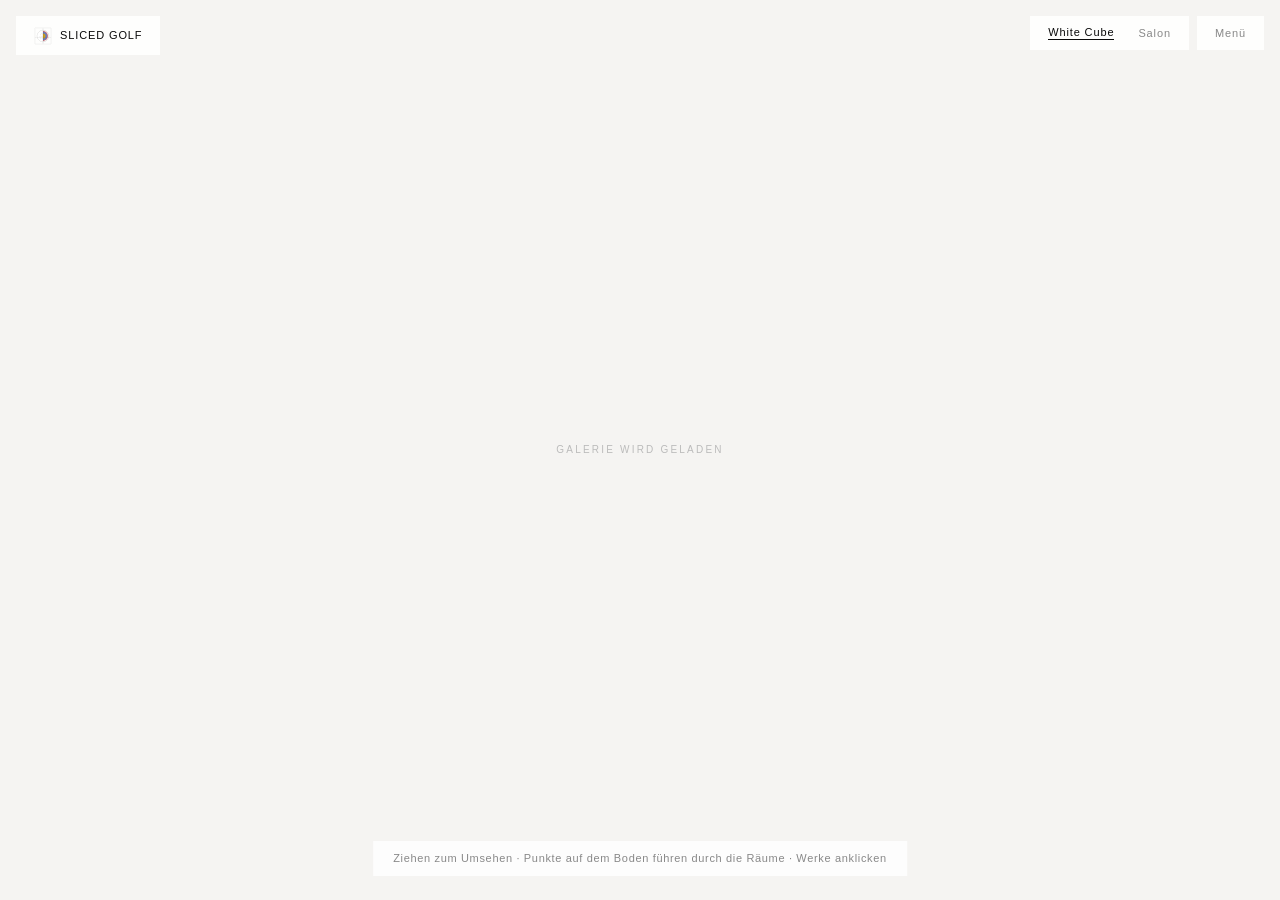
<file: galerie-3d/index.html>
<!DOCTYPE html>
<html lang="de">
<head>
  <meta charset="UTF-8">
  <meta http-equiv="refresh" content="0; url=/">
  <link rel="canonical" href="https://slicedgolf.ch/">
  <meta name="robots" content="noindex">
  <title>Sliced Golf — Galerie</title>
</head>
<body>
  <p><a href="/">Zur Galerie</a></p>
</body>
</html>
</file>
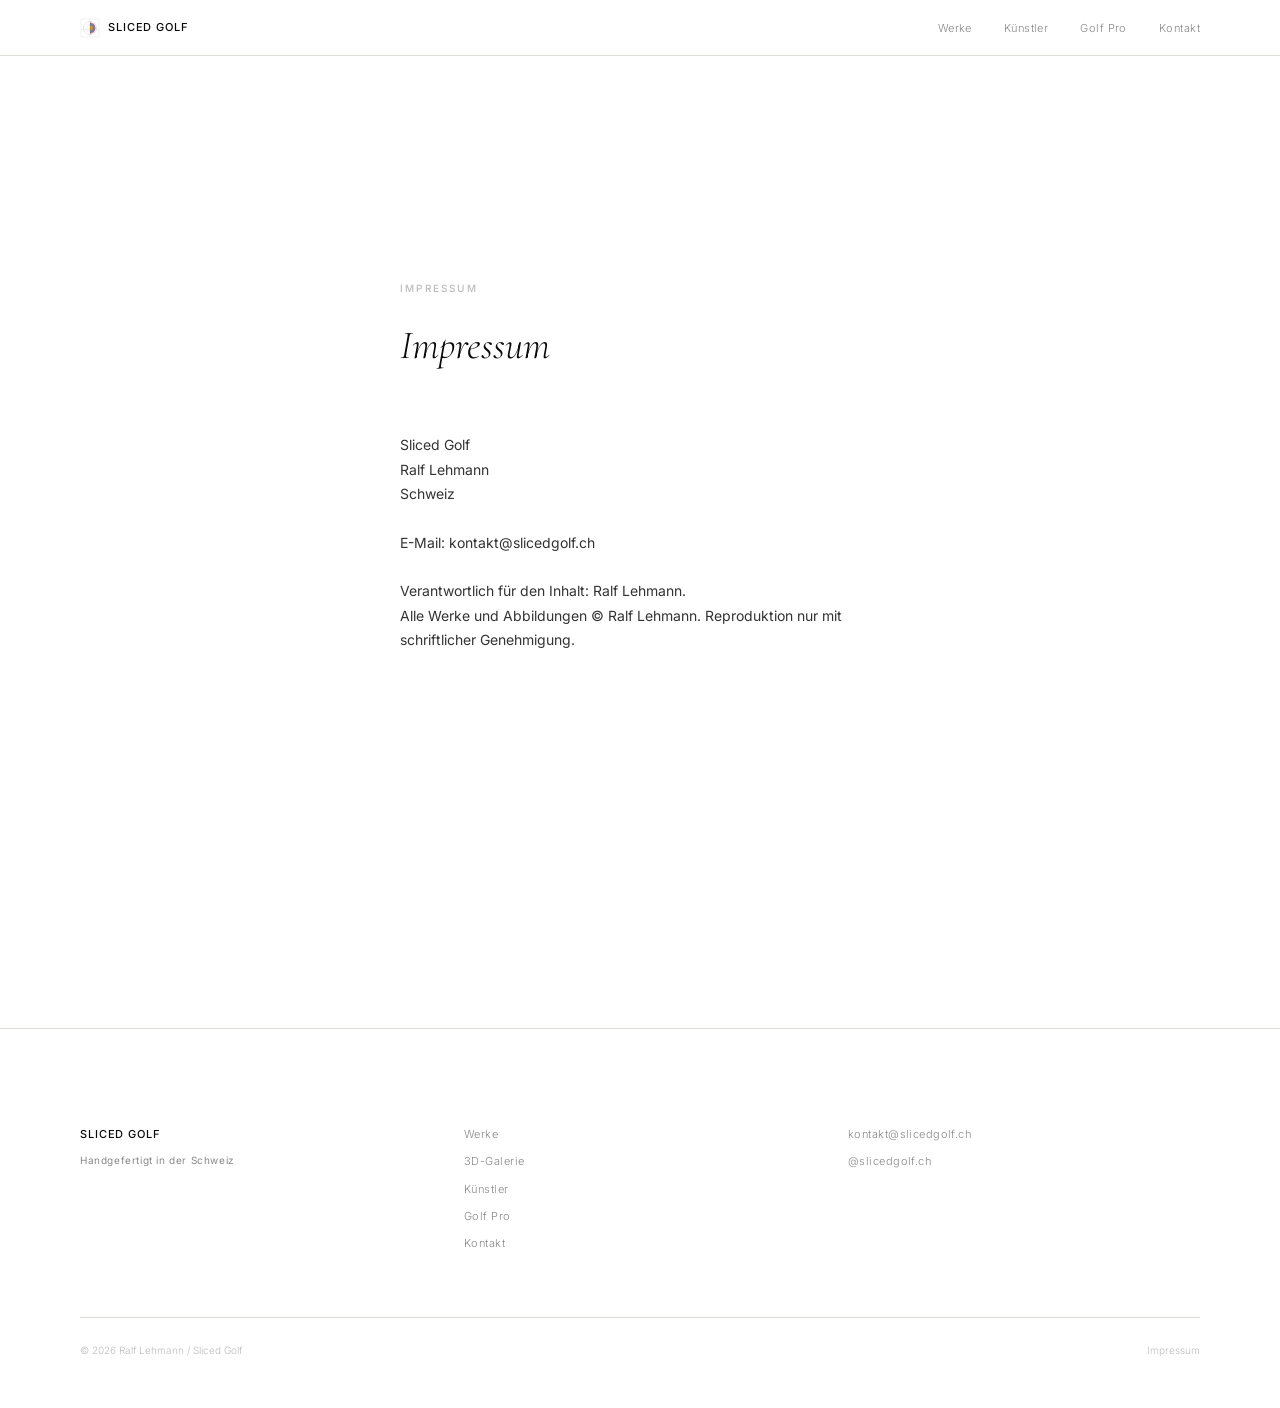
<file: impressum/index.html>
<!DOCTYPE html>
<html lang="de">
<head>
  <meta charset="UTF-8">
  <meta name="viewport" content="width=device-width, initial-scale=1.0">
  <title>Impressum — Sliced Golf</title>
  <meta name="description" content="Impressum von slicedgolf.ch — Ralf Lehmann, Sliced Golf, Schweiz.">
  <meta property="og:title" content="Impressum — Sliced Golf">
  <meta property="og:description" content="Impressum von slicedgolf.ch — Ralf Lehmann, Sliced Golf, Schweiz.">
  <meta property="og:image" content="https://slicedgolf.ch/og-image.jpg">
  <meta property="og:type" content="website">
  <meta property="og:url" content="https://slicedgolf.ch/impressum/">
  <link rel="canonical" href="https://slicedgolf.ch/impressum/">
  <link rel="icon" type="image/svg+xml" href="/favicon.svg">
  <link rel="preconnect" href="https://fonts.googleapis.com">
  <link rel="preconnect" href="https://fonts.gstatic.com" crossorigin>
  <link href="https://fonts.googleapis.com/css2?family=Cormorant+Garamond:ital,wght@0,300;0,400;1,300;1,400&family=Inter:wght@300;400;500&display=swap" rel="stylesheet">
  <link rel="stylesheet" href="/css/style.css">
  <script src="/js/main.js" defer></script>
</head>
<body>
  <header class="site-header">
    <nav class="site-nav">
      <a href="/" class="nav-logo" aria-label="Sliced Golf — Startseite">
        <svg xmlns="http://www.w3.org/2000/svg" viewBox="0 0 320 320" aria-hidden="true" focusable="false">
        <defs>
          <clipPath id="sg-clip"><path d="M160,56c-57.4,0-104,46.6-104,104s46.6,104,104,104V56Z"/></clipPath>
        </defs>
        <circle fill="#d0686f" cx="160" cy="160" r="88.1"/>
        <circle fill="#687ebc" cx="160" cy="160" r="76"/>
        <rect fill="none" stroke="#030402" stroke-miterlimit="10" x="16" y="16" width="288" height="288" rx="6" ry="6"/>
        <circle fill="#cb9e23" cx="160" cy="160" r="44.8"/>
        <circle fill="none" stroke="#030402" stroke-miterlimit="10" cx="160" cy="160" r="104"/>
        <line fill="none" stroke="#030402" stroke-miterlimit="10" x1="160" y1="56" x2="160" y2="264"/>
        <path fill="none" stroke="#030402" stroke-miterlimit="10" d="M160,56c57.4,0,104,46.6,104,104s-46.6,104-104,104"/>
        <g>
          <path fill="#fff" d="M160,56c-57.4,0-104,46.6-104,104s46.6,104,104,104V56Z"/>
          <g clip-path="url(#sg-clip)">
            <rect fill="#fff" stroke="#030402" stroke-miterlimit="10" x="128" y="108" width="10" height="10" rx="5"/>
            <rect fill="#fff" stroke="#030402" stroke-miterlimit="10" x="144" y="120" width="10" height="10" rx="5"/>
            <rect fill="#fff" stroke="#030402" stroke-miterlimit="10" x="112" y="132" width="10" height="10" rx="5"/>
            <rect fill="#fff" stroke="#030402" stroke-miterlimit="10" x="100" y="168" width="10" height="10" rx="5"/>
            <rect fill="#fff" stroke="#030402" stroke-miterlimit="10" x="124" y="168" width="10" height="10" rx="5"/>
            <rect fill="#fff" stroke="#030402" stroke-miterlimit="10" x="144" y="160" width="10" height="10" rx="5"/>
            <rect fill="#fff" stroke="#030402" stroke-miterlimit="10" x="116" y="204" width="10" height="10" rx="5"/>
            <rect fill="#fff" stroke="#030402" stroke-miterlimit="10" x="140" y="196" width="10" height="10" rx="5"/>
            <rect fill="#fff" stroke="#030402" stroke-miterlimit="10" x="104" y="188" width="10" height="10" rx="5"/>
          </g>
          <path fill="none" stroke="#030402" stroke-miterlimit="10" d="M160,56c-57.4,0-104,46.6-104,104s46.6,104,104,104V56Z"/>
        </g>
        <line fill="none" stroke="#030402" stroke-miterlimit="10" x1="16" y1="188" x2="304" y2="188"/>
        <line fill="none" stroke="#030402" stroke-miterlimit="10" x1="160" y1="16" x2="160" y2="304"/>
      </svg>
        <span class="nav-wordmark">SLICED GOLF</span>
      </a>
      <ul class="nav-links">
        <li><a href="/werke/">Werke</a></li>
        <li><a href="/kuenstler/">Künstler</a></li>
        <li><a href="/golf-pro/">Golf Pro</a></li>
        <li><a href="/kontakt/">Kontakt</a></li>
      </ul>
      <button class="nav-burger" aria-label="Navigation öffnen" aria-expanded="false">
        <span></span><span></span>
      </button>
    </nav>
  </header>
  <div class="nav-overlay" aria-hidden="true" role="dialog" aria-label="Navigation">
    <button class="nav-overlay-close" aria-label="Navigation schliessen">✕</button>
    <ul class="nav-overlay-links">
      <li><a href="/werke/">Werke</a></li>
      <li><a href="/kuenstler/">Künstler</a></li>
      <li><a href="/golf-pro/">Golf Pro</a></li>
      <li><a href="/kontakt/">Kontakt</a></li>
    </ul>
  </div>
  <!-- TODO: Vollständige Postadresse ergänzen (Anforderung UWG Art. 3 Abs. 1 lit. s) -->
  <main class="contact-main">
    <div class="contact-inner">
      <span class="section-label">Impressum</span>
      <h1 class="contact-title">Impressum</h1>
      <p class="contact-body">
        Sliced Golf<br>
        Ralf Lehmann<br>
        Schweiz
      </p>
      <p class="contact-body">
        E-Mail: <a href="mailto:kontakt@slicedgolf.ch">kontakt@slicedgolf.ch</a>
      </p>
      <p class="contact-body">
        Verantwortlich für den Inhalt: Ralf Lehmann.<br>
        Alle Werke und Abbildungen © Ralf Lehmann. Reproduktion nur mit
        schriftlicher Genehmigung.
      </p>
    </div>
  </main>
  <footer class="site-footer">
    <div class="footer-inner">
      <div>
        <a href="/" class="footer-logo">SLICED GOLF</a>
        <p class="footer-tagline">Handgefertigt in der Schweiz</p>
      </div>
      <nav class="footer-nav" aria-label="Footer-Navigation">
        <a href="/werke/">Werke</a>
        <a href="/">3D-Galerie</a>
        <a href="/kuenstler/">Künstler</a>
        <a href="/golf-pro/">Golf Pro</a>
        <a href="/kontakt/">Kontakt</a>
      </nav>
      <div class="footer-contact">
        <a href="mailto:kontakt@slicedgolf.ch">kontakt@slicedgolf.ch</a>
        <a href="https://instagram.com/slicedgolf.ch" target="_blank" rel="noopener noreferrer">@slicedgolf.ch</a>
      </div>
    </div>
    <div class="footer-bottom">
      <span>© 2026 Ralf Lehmann / Sliced Golf</span>
      <a href="/impressum/">Impressum</a>
    </div>
  </footer>
</body>
</html>
</file>
<file: css/style.css>
/* ══════════════════════════════════════════════════════════
   SLICED GOLF — slicedgolf.ch
   Implementiert nach SLICEDGOLF_Claude-Design-Brief_v1.md
   und CI/CD Styleguide v1.1. Interface monochrom — die Kunst
   ist die einzige Farbquelle.
   ══════════════════════════════════════════════════════════ */

:root {
  /* ── Farben ─────────────────────────────────────── */
  --color-depth:       #0A0A0A;
  --color-dark:        #1A1A1A;
  --color-board:       #111111;
  --color-slate:       #333333;
  --color-caption:     #888888;
  --color-label:       #BBBBBB;
  --color-line:        #E0DDD8;
  --color-wall:        #F5F4F2;
  --color-white:       #FFFFFF;

  /* ── Schriften ───────────────────────────────────── */
  --font-identity:     'Cormorant Garamond', Georgia, serif;
  --font-functional:   'Inter', -apple-system, BlinkMacSystemFont,
                       'Helvetica Neue', sans-serif;

  /* ── Typografische Abstufung ─────────────────────── */
  --text-title:        clamp(24px, 3.5vw, 40px);
  --text-label:        10px;
  --text-nav:          11px;
  --text-body:         14px;
  --text-artwork:      clamp(11px, 1.2vw, 13px);
  --text-caption:      10px;

  /* ── Abstände ────────────────────────────────────── */
  --space-micro:       4px;
  --space-xs:          8px;
  --space-sm:          16px;
  --space-md:          24px;
  --space-lg:          32px;
  --space-xl:          48px;
  --space-2xl:         64px;
  --space-3xl:         96px;
  --space-4xl:         128px;

  /* ── Übergänge ───────────────────────────────────── */
  --transition-fast:   150ms ease;
  --transition-mid:    300ms ease;
  --transition-slow:   500ms ease;

  /* ── Grid ────────────────────────────────────────── */
  --grid-outer:        80px;
  --grid-outer-mob:    20px;
  --content-max:       1440px;
}

/* ── Basis ─────────────────────────────────────────── */

*, *::before, *::after {
  box-sizing: border-box;
  margin: 0;
  padding: 0;
}

html {
  font-size: 16px;
  -webkit-font-smoothing: antialiased;
  -moz-osx-font-smoothing: grayscale;
  text-rendering: optimizeLegibility;
}

body {
  background-color: var(--color-white);
  color: var(--color-depth);
  font-family: var(--font-functional);
  font-weight: 400;
  font-size: var(--text-body);
  line-height: 1.75;
}

img {
  display: block;
  width: 100%;
  height: auto;
  object-fit: cover;
}

a {
  color: inherit;
  text-decoration: none;
}

:focus-visible {
  outline: 1.5px solid var(--color-depth);
  outline-offset: 3px;
}
:focus:not(:focus-visible) {
  outline: none;
}

/* ── B.1 Navigation ────────────────────────────────── */

.site-header {
  position: sticky;
  top: 0;
  z-index: 100;
  background: var(--color-white);
  border-bottom: 0.5px solid var(--color-line);
  height: 56px;
}

.site-nav {
  display: flex;
  align-items: center;
  justify-content: space-between;
  height: 100%;
  max-width: var(--content-max);
  margin: 0 auto;
  padding: 0 var(--grid-outer);
}

.nav-logo {
  display: flex;
  align-items: center;
  gap: var(--space-xs);
}

.nav-logo svg {
  height: 20px;
  width: auto;
}

.nav-wordmark {
  font-family: var(--font-functional);
  font-weight: 500;
  font-size: var(--text-nav);
  letter-spacing: 0.08em;
  color: var(--color-depth);
}

.nav-links {
  display: flex;
  gap: var(--space-lg);
  list-style: none;
}

.nav-links a {
  font-family: var(--font-functional);
  font-weight: 300;
  font-size: var(--text-nav);
  letter-spacing: 0.04em;
  color: var(--color-caption);
  transition: color var(--transition-fast);
  position: relative;
}

.nav-links a:hover {
  color: var(--color-depth);
}

.nav-burger {
  display: none;
  flex-direction: column;
  gap: 5px;
  background: none;
  border: none;
  cursor: pointer;
  padding: var(--space-xs);
}
.nav-burger span {
  display: block;
  width: 22px;
  height: 1px;
  background: var(--color-depth);
  transition: transform var(--transition-mid),
              opacity var(--transition-mid);
}

@media (max-width: 767px) {
  .site-nav {
    padding: 0 var(--grid-outer-mob);
    height: 48px;
  }
  .site-header {
    height: 48px;
  }
  .nav-links {
    display: none;
  }
  .nav-burger {
    display: flex;
  }
}

/* Mobile Overlay — Wandweiss, KEIN Schwarz */
.nav-overlay {
  position: fixed;
  inset: 0;
  z-index: 200;
  background: var(--color-wall);
  display: flex;
  flex-direction: column;
  align-items: center;
  justify-content: center;
  opacity: 0;
  pointer-events: none;
  transition: opacity var(--transition-mid);
}
.nav-overlay.is-open {
  opacity: 1;
  pointer-events: all;
}

.nav-overlay-close {
  position: absolute;
  top: var(--space-lg);
  right: var(--grid-outer-mob);
  font-family: var(--font-functional);
  font-weight: 300;
  font-size: 20px;
  color: var(--color-depth);
  background: none;
  border: none;
  cursor: pointer;
  line-height: 1;
}

.nav-overlay-links {
  list-style: none;
  text-align: center;
  display: flex;
  flex-direction: column;
  gap: var(--space-lg);
}

/* Inter, nicht Cormorant Garamond — das Interface flüstert auch hier */
.nav-overlay-links a {
  font-family: var(--font-functional);
  font-weight: 500;
  font-size: 18px;
  letter-spacing: 0.08em;
  text-transform: uppercase;
  color: var(--color-depth);
  transition: color var(--transition-fast);
}
.nav-overlay-links a:hover {
  color: var(--color-caption);
}

/* ── B.2 Footer ────────────────────────────────────── */

.site-footer {
  border-top: 0.5px solid var(--color-line);
  padding: var(--space-3xl) var(--grid-outer) var(--space-xl);
  margin-top: var(--space-4xl);
}

.footer-inner {
  display: grid;
  grid-template-columns: 1fr 1fr 1fr;
  gap: var(--space-lg);
  max-width: var(--content-max);
  margin: 0 auto var(--space-2xl);
}

.footer-logo {
  font-family: var(--font-functional);
  font-weight: 500;
  font-size: 11px;
  letter-spacing: 0.08em;
  color: var(--color-depth);
  display: block;
  margin-bottom: var(--space-xs);
}

.footer-tagline {
  font-family: var(--font-functional);
  font-size: var(--text-caption);
  color: var(--color-caption);
  letter-spacing: 0.06em;
}

.footer-nav {
  display: flex;
  flex-direction: column;
  gap: var(--space-xs);
}

.footer-nav a,
.footer-contact a {
  font-family: var(--font-functional);
  font-weight: 300;
  font-size: 11px;
  letter-spacing: 0.04em;
  color: var(--color-caption);
  transition: color var(--transition-fast);
}

.footer-nav a:hover,
.footer-contact a:hover {
  color: var(--color-depth);
}

.footer-contact {
  display: flex;
  flex-direction: column;
  gap: var(--space-xs);
}

.footer-bottom {
  max-width: var(--content-max);
  margin: 0 auto;
  display: flex;
  justify-content: space-between;
  border-top: 0.5px solid var(--color-line);
  padding-top: var(--space-md);
  font-size: var(--text-caption);
  color: var(--color-label);
  font-family: var(--font-functional);
  font-weight: 300;
}

@media (max-width: 767px) {
  .site-footer {
    padding: var(--space-2xl) var(--grid-outer-mob) var(--space-xl);
  }
  .footer-inner {
    grid-template-columns: 1fr;
    gap: var(--space-xl);
  }
}

/* ── B.3 Ghost Button ──────────────────────────────── */

.btn-ghost {
  display: inline-block;
  padding: 11px 32px;
  border: 1px solid var(--color-depth);
  background: transparent;
  color: var(--color-depth);
  font-family: var(--font-functional);
  font-size: 11px;
  font-weight: 500;
  letter-spacing: 0.08em;
  text-transform: uppercase;
  border-radius: 0;
  cursor: pointer;
  transition: background var(--transition-mid),
              color var(--transition-mid);
}
.btn-ghost:hover {
  background: var(--color-depth);
  color: var(--color-white);
}

/* ── B.4 Abschnitt-Label ───────────────────────────── */

.section-label {
  font-family: var(--font-functional);
  font-weight: 500;
  font-size: var(--text-label);
  letter-spacing: 0.22em;
  text-transform: uppercase;
  color: var(--color-label);
  display: block;
  margin-bottom: var(--space-md);
}

/* ── B.5 Textlink mit Pfeil ────────────────────────── */

.text-link {
  font-family: var(--font-functional);
  font-weight: 400;
  font-size: var(--text-body);
  color: var(--color-depth);
  display: inline-flex;
  align-items: center;
  gap: 6px;
  transition: gap var(--transition-fast),
              color var(--transition-fast);
}
.text-link:hover {
  gap: 10px;
}

.text-link--secondary {
  font-weight: 300;
  color: var(--color-caption);
}
.text-link--secondary:hover {
  color: var(--color-depth);
}

/* ── Werk-Bezeichnungen (Werkliste in der Galerie) ─── */

.preview-title {
  font-family: var(--font-identity);
  font-style: italic;
  font-weight: 300;
  font-size: var(--text-artwork);
  color: var(--color-depth);
  margin-bottom: var(--space-micro);
}

.preview-meta {
  font-family: var(--font-functional);
  font-weight: 300;
  font-size: var(--text-caption);
  letter-spacing: 0.08em;
  color: var(--color-caption);
}

/* ── Umgebungs-Schalter (White Cube / Salon) ───────── */

.filter-btn {
  font-family: var(--font-functional);
  font-weight: 300;
  font-size: 11px;
  letter-spacing: 0.08em;
  color: var(--color-caption);
  background: none;
  border: none;
  cursor: pointer;
  padding: 0;
  transition: color var(--transition-fast);
}

.filter-btn.is-active,
.filter-btn:hover {
  color: var(--color-depth);
}

.filter-btn.is-active {
  border-bottom: 1px solid var(--color-depth);
  padding-bottom: 1px;
}

/* ── Formulare (Anfrage & Kontakt) ─────────────────── */

.inquiry-form,
.contact-form {
  display: flex;
  flex-direction: column;
  gap: var(--space-md);
}

.contact-form {
  gap: var(--space-lg);
}

.form-group {
  display: flex;
  flex-direction: column;
  gap: var(--space-xs);
}

.form-group label {
  font-family: var(--font-functional);
  font-weight: 500;
  font-size: var(--text-label);
  letter-spacing: 0.14em;
  text-transform: uppercase;
  color: var(--color-label);
}

.form-group input,
.form-group textarea {
  font-family: var(--font-functional);
  font-size: var(--text-body);
  font-weight: 400;
  color: var(--color-depth);
  background: transparent;
  border: none;
  border-bottom: 0.5px solid var(--color-line);
  padding: var(--space-xs) 0;
  outline: none;
  transition: border-color var(--transition-fast);
  resize: none;
  border-radius: 0;
}

.form-group input:focus,
.form-group textarea:focus {
  border-color: var(--color-depth);
}

.form-group select {
  font-family: var(--font-functional);
  font-size: var(--text-body);
  color: var(--color-depth);
  background: transparent;
  border: none;
  border-bottom: 0.5px solid var(--color-line);
  padding: var(--space-xs) 0;
  outline: none;
  appearance: none;
  cursor: pointer;
  transition: border-color var(--transition-fast);
  border-radius: 0;
}
.form-group select:focus {
  border-color: var(--color-depth);
}

/* Honeypot — für Menschen unsichtbar */
.form-hp {
  position: absolute;
  left: -9999px;
  width: 1px;
  height: 1px;
  overflow: hidden;
}

.inquiry-form .btn-ghost,
.contact-form .btn-ghost {
  align-self: flex-start;
}

/* ── Credentials (Künstler-Panel) ──────────────────── */

.credentials {
  display: flex;
  flex-direction: column;
  gap: var(--space-sm);
  margin-bottom: var(--space-2xl);
}
.credentials > div {
  display: grid;
  grid-template-columns: 160px 1fr;
  gap: var(--space-sm);
  padding-bottom: var(--space-sm);
  border-bottom: 0.5px solid var(--color-line);
}
.credentials dt {
  font-family: var(--font-functional);
  font-weight: 300;
  font-size: 11px;
  color: var(--color-caption);
}
.credentials dd {
  font-family: var(--font-functional);
  font-size: var(--text-body);
  color: var(--color-depth);
}

@media (max-width: 767px) {
  .credentials > div { grid-template-columns: 1fr; gap: var(--space-micro); }
}

/* ── H Impressum ───────────────────────────────────── */

.contact-main {
  min-height: calc(100vh - 56px);
  display: flex;
  align-items: center;
  padding: var(--space-4xl) var(--grid-outer);
}

.contact-inner {
  max-width: 480px;
  width: 100%;
  margin: 0 auto;
}

.contact-title {
  font-family: var(--font-identity);
  font-style: italic;
  font-weight: 300;
  font-size: var(--text-title);
  color: var(--color-depth);
  margin-bottom: var(--space-2xl);
  line-height: 1.2;
}

.contact-body {
  font-family: var(--font-functional);
  font-size: var(--text-body);
  line-height: 1.75;
  color: var(--color-slate);
  margin-bottom: var(--space-md);
}

@media (max-width: 767px) {
  .contact-main { padding: var(--space-2xl) var(--grid-outer-mob); }
}

/* ── 3D-Galerie ────────────────────────────────────── */

.g3d-main {
  position: relative;
  height: 100vh;
  height: 100dvh;
  overflow: hidden;
}

.g3d-stage,
.g3d-stage canvas {
  width: 100%;
  height: 100%;
  display: block;
}

.g3d-stage canvas {
  cursor: grab;
  touch-action: none;
}

.g3d-noscript {
  padding: var(--space-2xl) var(--grid-outer-mob);
  font-family: var(--font-functional);
  color: var(--color-slate);
}
.g3d-noscript a {
  text-decoration: underline;
}

.g3d-loading {
  position: absolute;
  inset: 0;
  display: flex;
  align-items: center;
  justify-content: center;
  background: var(--color-wall);
  transition: opacity var(--transition-slow);
}
.g3d-loading.is-done {
  opacity: 0;
  pointer-events: none;
}
.g3d-loading .section-label {
  margin-bottom: 0;
}

.g3d-hint {
  position: absolute;
  bottom: var(--space-md);
  left: 50%;
  transform: translateX(-50%);
  font-family: var(--font-functional);
  font-weight: 300;
  font-size: 11px;
  letter-spacing: 0.06em;
  color: var(--color-caption);
  background: rgba(255, 255, 255, 0.85);
  padding: 8px 20px;
  white-space: nowrap;
  max-width: calc(100vw - 40px);
  overflow: hidden;
  text-overflow: ellipsis;
  transition: opacity var(--transition-slow);
}
.g3d-hint.is-done {
  opacity: 0;
  pointer-events: none;
}

.sr-only {
  position: absolute;
  width: 1px;
  height: 1px;
  padding: 0;
  margin: -1px;
  overflow: hidden;
  clip: rect(0, 0, 0, 0);
  white-space: nowrap;
  border: 0;
}

.g3d-chip {
  background: rgba(255, 255, 255, 0.88);
  padding: 10px 18px;
  display: flex;
  align-items: center;
}

.g3d-brand {
  position: absolute;
  top: var(--space-sm);
  left: var(--space-sm);
  gap: var(--space-xs);
}

.g3d-brand svg {
  height: 18px;
  width: auto;
}

.g3d-topbar {
  position: absolute;
  top: var(--space-sm);
  right: var(--space-sm);
  display: flex;
  gap: var(--space-xs);
}

.g3d-themes {
  gap: var(--space-md);
}

/* Menü-Knopf in der Galerie: Text-Chip, auf allen Breiten sichtbar */
.g3d-topbar .nav-burger {
  display: flex;
  flex-direction: row;
  font-family: var(--font-functional);
  font-weight: 300;
  font-size: 11px;
  letter-spacing: 0.08em;
  color: var(--color-caption);
  transition: color var(--transition-fast);
}
.g3d-topbar .nav-burger:hover {
  color: var(--color-depth);
}

@media (max-width: 767px) {
  .g3d-brand .nav-wordmark { display: none; }
  .g3d-chip { padding: 9px 12px; }
}

.g3d-info {
  position: absolute;
  bottom: var(--space-lg);
  left: var(--space-lg);
  max-width: 320px;
  background: var(--color-white);
  border: 0.5px solid var(--color-line);
  padding: var(--space-md) var(--space-lg) var(--space-lg);
  opacity: 0;
  transform: translateY(8px);
  pointer-events: none;
  transition: opacity var(--transition-mid),
              transform var(--transition-mid);
}
.g3d-info.is-visible {
  opacity: 1;
  transform: translateY(0);
  pointer-events: all;
}

.g3d-info-close {
  position: absolute;
  top: var(--space-xs);
  right: var(--space-sm);
  font-family: var(--font-functional);
  font-weight: 300;
  font-size: 14px;
  color: var(--color-caption);
  background: none;
  border: none;
  cursor: pointer;
  line-height: 1;
  padding: 4px;
}
.g3d-info-close:hover {
  color: var(--color-depth);
}

.g3d-info-title {
  font-family: var(--font-identity);
  font-style: italic;
  font-weight: 300;
  font-size: 19px;
  color: var(--color-depth);
  line-height: 1.2;
  margin-bottom: var(--space-micro);
  padding-right: var(--space-md);
}

.g3d-info-meta {
  font-family: var(--font-functional);
  font-weight: 300;
  font-size: var(--text-caption);
  letter-spacing: 0.10em;
  color: var(--color-caption);
  margin-bottom: var(--space-sm);
}

@media (max-width: 767px) {
  .g3d-info {
    left: var(--grid-outer-mob);
    right: var(--grid-outer-mob);
    bottom: var(--grid-outer-mob);
    max-width: none;
  }
}

.g3d-info-desc {
  font-family: var(--font-functional);
  font-size: 13px;
  line-height: 1.65;
  color: var(--color-slate);
  margin-bottom: var(--space-sm);
}

.g3d-anfrage {
  display: none;
  margin-top: var(--space-sm);
}
.g3d-anfrage.is-open {
  display: flex;
  flex-direction: column;
  gap: var(--space-sm);
}

/* ── Panels in der Galerie ─────────────────────────── */

.g3d-panel {
  position: absolute;
  top: 0;
  right: 0;
  bottom: 0;
  width: min(440px, 92vw);
  background: var(--color-white);
  border-left: 0.5px solid var(--color-line);
  padding: var(--space-2xl) var(--space-lg) var(--space-xl);
  overflow-y: auto;
  transform: translateX(102%);
  transition: transform var(--transition-mid);
  z-index: 50;
}
.g3d-panel.is-open {
  transform: translateX(0);
}

.g3d-panel-close {
  position: absolute;
  top: var(--space-sm);
  right: var(--space-sm);
  font-family: var(--font-functional);
  font-weight: 300;
  font-size: 18px;
  color: var(--color-caption);
  background: none;
  border: none;
  cursor: pointer;
  padding: 6px;
}
.g3d-panel-close:hover {
  color: var(--color-depth);
}

.g3d-panel-title {
  font-family: var(--font-identity);
  font-style: italic;
  font-weight: 300;
  font-size: 26px;
  color: var(--color-depth);
  margin-bottom: var(--space-lg);
  line-height: 1.2;
}

.g3d-panel-body p {
  font-family: var(--font-functional);
  font-size: var(--text-body);
  line-height: 1.7;
  color: var(--color-slate);
  margin-bottom: var(--space-md);
}

.g3d-panel img {
  margin-bottom: var(--space-md);
}

.g3d-panel .credentials {
  margin-top: var(--space-lg);
}

.g3d-werkliste {
  list-style: none;
  display: flex;
  flex-direction: column;
  gap: var(--space-md);
}

.g3d-werkliste button {
  display: grid;
  grid-template-columns: 96px 1fr;
  gap: var(--space-sm);
  align-items: center;
  width: 100%;
  text-align: left;
  background: none;
  border: none;
  cursor: pointer;
  padding: 0;
}

.g3d-werkliste img {
  width: 96px;
  aspect-ratio: 4 / 3;
  object-fit: cover;
  margin: 0;
}

.g3d-werkliste .preview-title {
  font-size: 14px;
}
</file>
